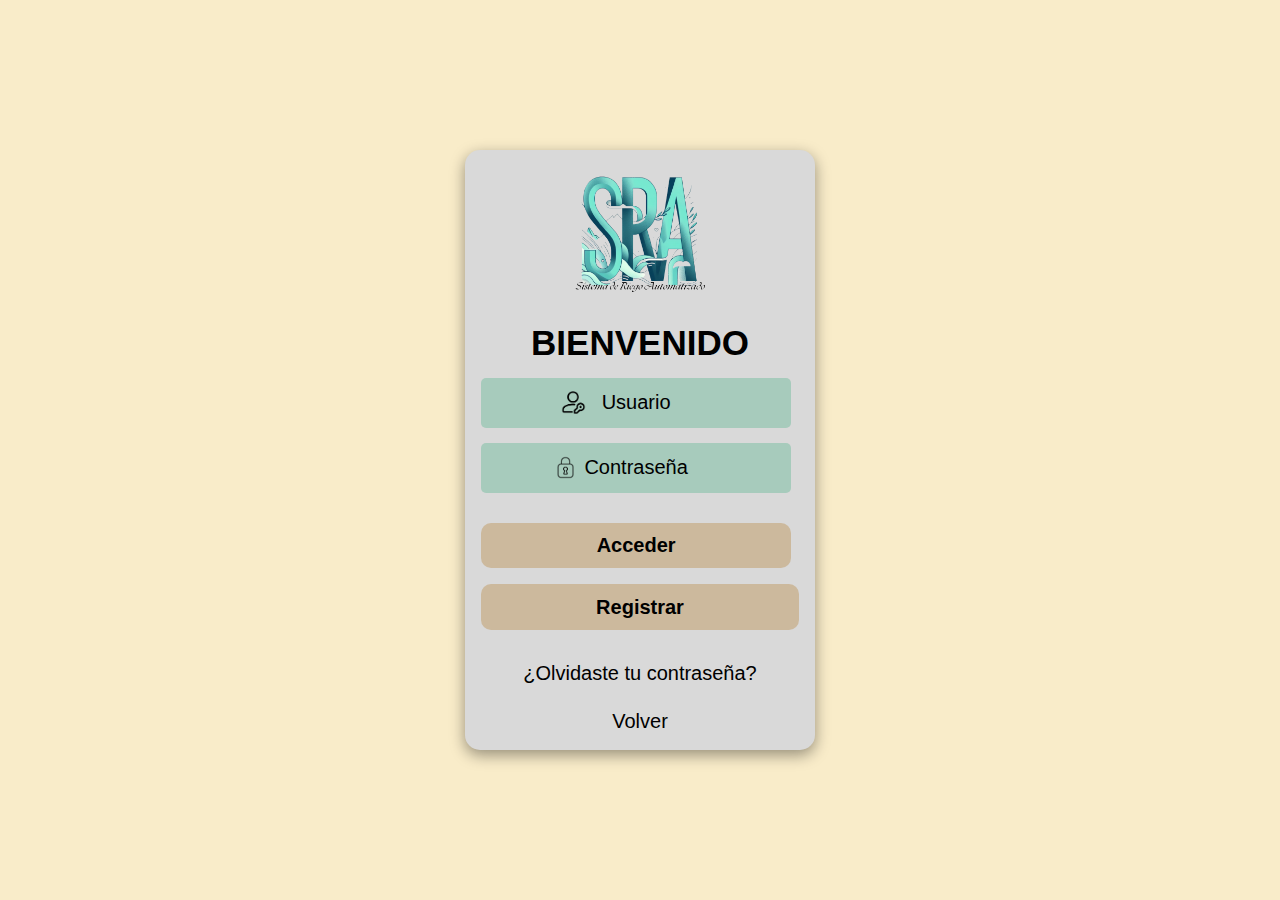
<file: src/main/resources/static/Login.html>
<!DOCTYPE html>
<html lang="en">

<head>
    <meta charset="UTF-8" />
    <meta http-equiv="X-UA-Compatible" content="IE=edge" />
    <meta name="viewport" content="width=device-width, initial-scale=1.0" />
    <link rel="stylesheet" href="src/assets/css/login.css" />
    <title>Sistema de Riego Automatizado</title>
</head>

<body>
<div class="containerlogin">

    <div class="contenedorlogin">
        <div class="imagen">
            <img src="src/assets/img/SRA-logo.png" alt="" />
        </div>
        <h2>Bienvenido</h2>

        <form class="user">
            <input
                    id="txtCedula"
                    class="usuario"
                    type="text"
                    placeholder="Usuario" />
            <br />
            <input
                    id="txtClave"
                    class="pass"
                    type="Password"
                    placeholder="Contraseña" />
            <br />
            <button onclick="iniciarSesion()"  class="acceder">Acceder</button>
            <br />
            <br />

            <a class="registrar" href="src/registros/Registro_usuario.html">Registrar</a>
        </form>
        <br />
        <a class="olvido" href="src/registros/Recuperar_Contraseña.html">¿Olvidaste tu contraseña?</a>

        <a class="olvido" href="Index.html">Volver</a>
    </div>
</div>
<script src="src/assets/Js/login.js"></script>
</body>


</html>
</file>
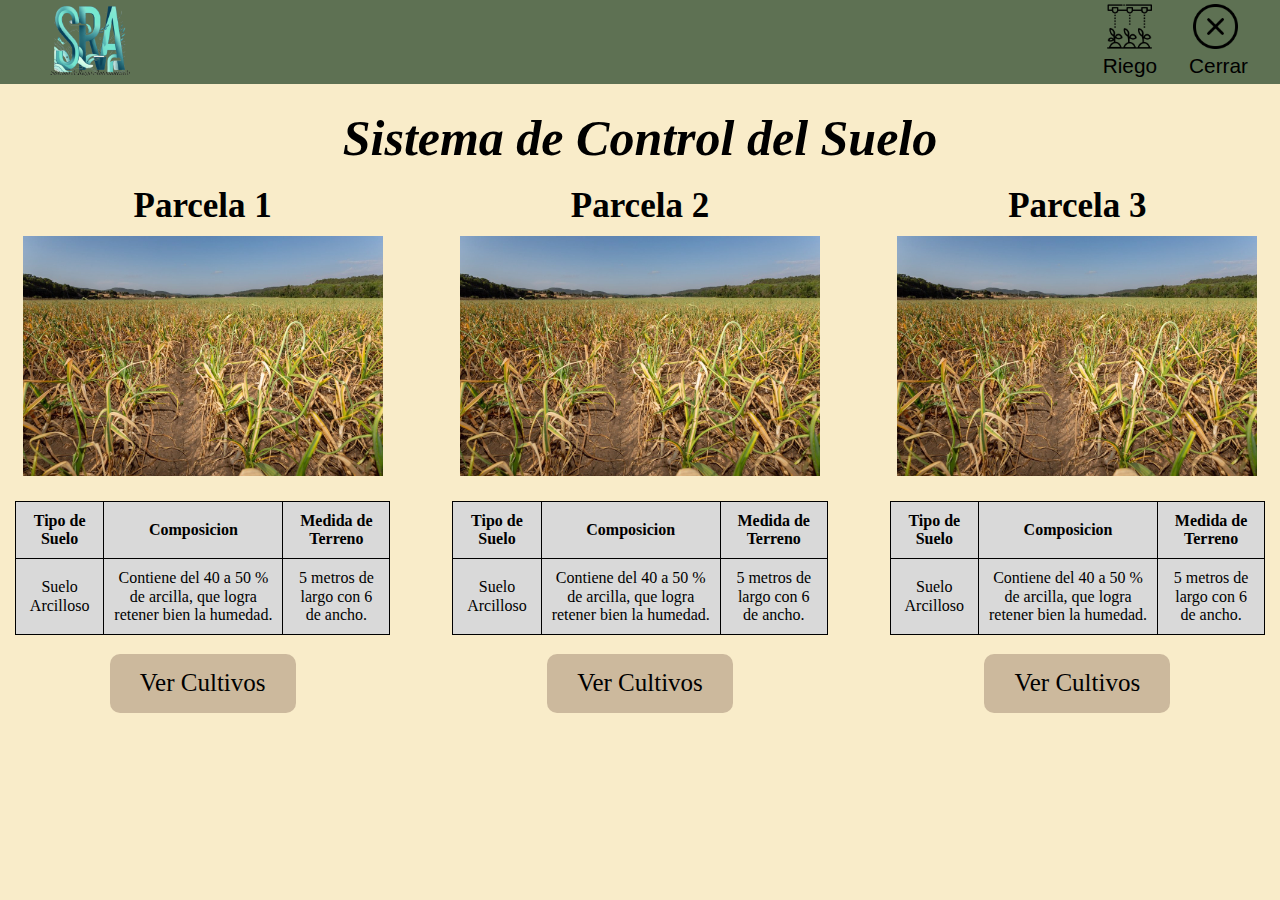
<file: src/main/resources/static/Menu_Principal_Suelo.html>
<!DOCTYPE html>
<html lang="en">
  <head>
    <meta charset="UTF-8" />
    <meta name="viewport" content="width=device-width, initial-scale=1.0" />
    <link rel="stylesheet" href="src/assets/css/style.css" />
    <title>Menu Suelos</title>
  </head>
  <body>
    <header class="headerinicio">
      <div>
        <img class="logo" src="src/assets/img/SRA-logo.png" alt="logo" />
        <nav>
          <ul>
            <li>
              <a href="Menu_Sistema_Riego.html"
                ><img class="riegologo" src="src/assets/img/logos/riego.png"
              /></a>
              <a href="Menu_Sistema_Riego.html">Riego</a>
            </li>
            <li>
              <a href="index.html"
                ><img class="cerrarlogo" src="src/assets/img/logos/cerrar.png"
              /></a>
              <a href="index.html">Cerrar</a>
            </li>
          </ul>
        </nav>
      </div>
    </header>

    <main>
      <h1>Sistema de Control del Suelo</h1>
      <br />
      <section class="section">
        <div class="contenedorprincipal">
          <div class="contcultivo1">
            <h2>Parcela 1</h2>
            <div>
              <img class="parcela" src="src/assets/img/cultivos/1parcela.jpg" />
            </div>

            <table>
              <tr>
                <th>Tipo de Suelo</th>
                <th>Composicion</th>
                <th>Medida de Terreno</th>
              </tr>
              <tr>
                <td>Suelo Arcilloso</td>
                <td>
                  Contiene del 40 a 50 % de arcilla, que logra retener bien la
                  humedad.
                </td>
                <td>5 metros de largo con 6 de ancho.</td>
              </tr>
            </table>
            <br />
            <a class="vercultivos" href="Menu_Sistema_Riego.html"
              >Ver Cultivos</a
            >
          </div>

          <div class="contcultivo2">
            <h2>Parcela 2</h2>
            <div>
              <img class="parcela" src="src/assets/img/cultivos/1parcela.jpg" />
            </div>
            <table>
              <tr>
                <th>Tipo de Suelo</th>
                <th>Composicion</th>
                <th>Medida de Terreno</th>
              </tr>
              <tr>
                <td>Suelo Arcilloso</td>
                <td>
                  Contiene del 40 a 50 % de arcilla, que logra retener bien la
                  humedad.
                </td>
                <td>5 metros de largo con 6 de ancho.</td>
              </tr>
            </table>
            <br />
            <a class="vercultivos" href="Menu_Sistema_Riego.html"
              >Ver Cultivos</a
            >
          </div>

          <div class="contcultivo3">
            <h2>Parcela 3</h2>
            <div>
              <img class="parcela" src="src/assets/img/cultivos/1parcela.jpg" />
            </div>
            <table>
              <tr>
                <th>Tipo de Suelo</th>
                <th>Composicion</th>
                <th>Medida de Terreno</th>
              </tr>
              <tr>
                <td>Suelo Arcilloso</td>
                <td>
                  Contiene del 40 a 50 % de arcilla, que logra retener bien la
                  humedad.
                </td>
                <td>5 metros de largo con 6 de ancho.</td>
              </tr>
            </table>
            <br />
            <a class="vercultivos" href="Menu_Sistema_Riego.html"
              >Ver Cultivos</a
            >
          </div>
        </div>
      </section>
    </main>
  </body>
</html>
</file>
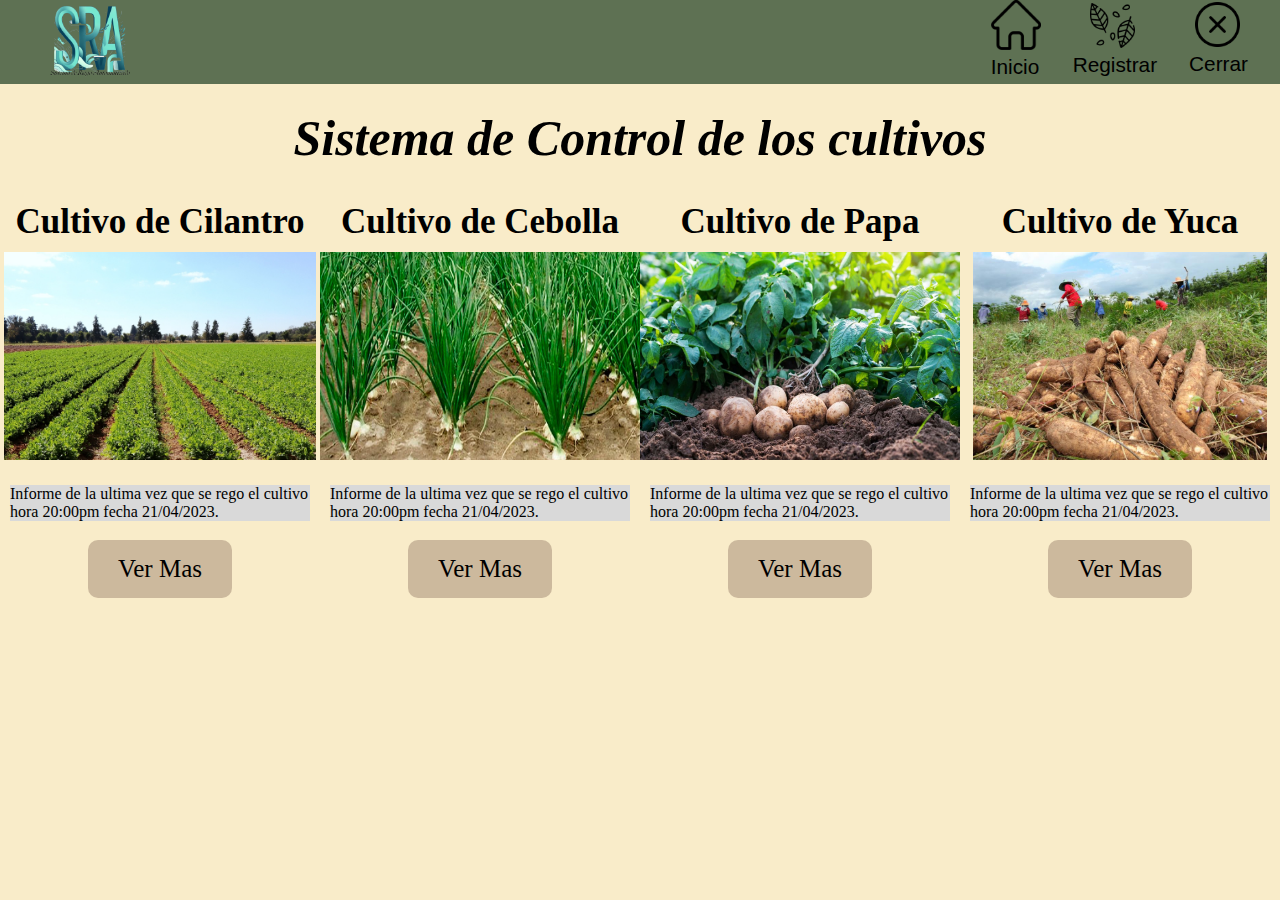
<file: src/main/resources/static/Menu_Sistema_Riego.html>
<!DOCTYPE html>
<html lang="en">
  <head>
    <meta charset="UTF-8" />
    <meta name="viewport" content="width=device-width, initial-scale=1.0" />
    <link rel="stylesheet" href="src/assets/css/style.css" />
    <title>Menu Cultivos</title>
  </head>
  <body>
    <header class="headerinicio">
      <div>
        <img class="logo" src="src/assets/img/SRA-logo.png" alt="logo" />
        <nav>
          <ul>
            <li>
              <a href="Menu_Principal_Suelo.html"
                ><img class="inicio" src="src/assets/img/logos/home.png"
              /></a>
              <a href="Menu_Principal_Suelo.html">Inicio</a>
            </li>
           
            <li>
              <a href="src/registros/Registro_Cultivo.html"
                ><img class="riegohoja" src="src/assets/img/logos/hojas.png"
              /></a>
              <a href="src/registros/Registro_Cultivo.html">Registrar</a>
            </li>
            
            <li>
              <a href="Index.html"
                ><img class="logocerrar" src="src/assets/img/logos/cerrar.png"
              /></a>
              <a href="Index.html">Cerrar</a>
            </li>
          </ul>
        </nav>
      </div>
    </header>

    <main>
      <h1>Sistema de Control de los cultivos</h1>
      <br>
      <section>
        <div class="contenedor">
          <div class="contcultivos">
            <h2>Cultivo de Cilantro</h2>
            <div>
              <img class="cilantro" src="src/assets/img/cultivos/cilantro.jpg">
            </div>
            <div class="parrafo">
              <p>
                Informe de la ultima vez que se rego el cultivo hora 20:00pm
                fecha 21/04/2023.
              </p>
            </div>
           
          <br>
              <a class="vermas" href="src/cultivos/Cultivo_Cilantro.html">Ver Mas</a>
          </div>

          <div class="contcultivos">
            <h2>Cultivo de Cebolla</h2>
            <div>
              <img class="cebolla" src="src/assets/img/cultivos/cebolla.jpg">
            </div>
            <div class="parrafo">
              <p>
                Informe de la ultima vez que se rego el cultivo hora 20:00pm
                fecha 21/04/2023.
              </p>
            </div>
          <br>
              <a class="vermas" href="src/cultivos/Cultivo_Cebolla.html">Ver Mas</a>
          </div>

          <div class="contcultivos">
            <h2>Cultivo de Papa</h2>
            <div>
              <img class="papa" src="src/assets/img/cultivos/papa.png">
            </div>
            <div class="parrafo">
              <p>
                Informe de la ultima vez que se rego el cultivo hora 20:00pm
                fecha 21/04/2023.
              </p>
            </div>
          <br>
              <a class="vermas" href="src/cultivos/Cultivo_Papa.html">Ver Mas</a>
          </div>

          <div class="contcultivos">
            <h2>Cultivo de Yuca</h2>
            <div>
              <img class="yuca" src="src/assets/img/cultivos/yuca.jpg">
            </div>
            <div class="parrafo">
              <p>
                Informe de la ultima vez que se rego el cultivo hora 20:00pm
                fecha 21/04/2023.
              </p>
            </div>
          <br>
              <a class="vermas" href="src/cultivos/Cultivo_Yuca.html">Ver Mas</a>
          </div>
        </div>
      </section>
      
    </main>
  </body>
</html>
</file>
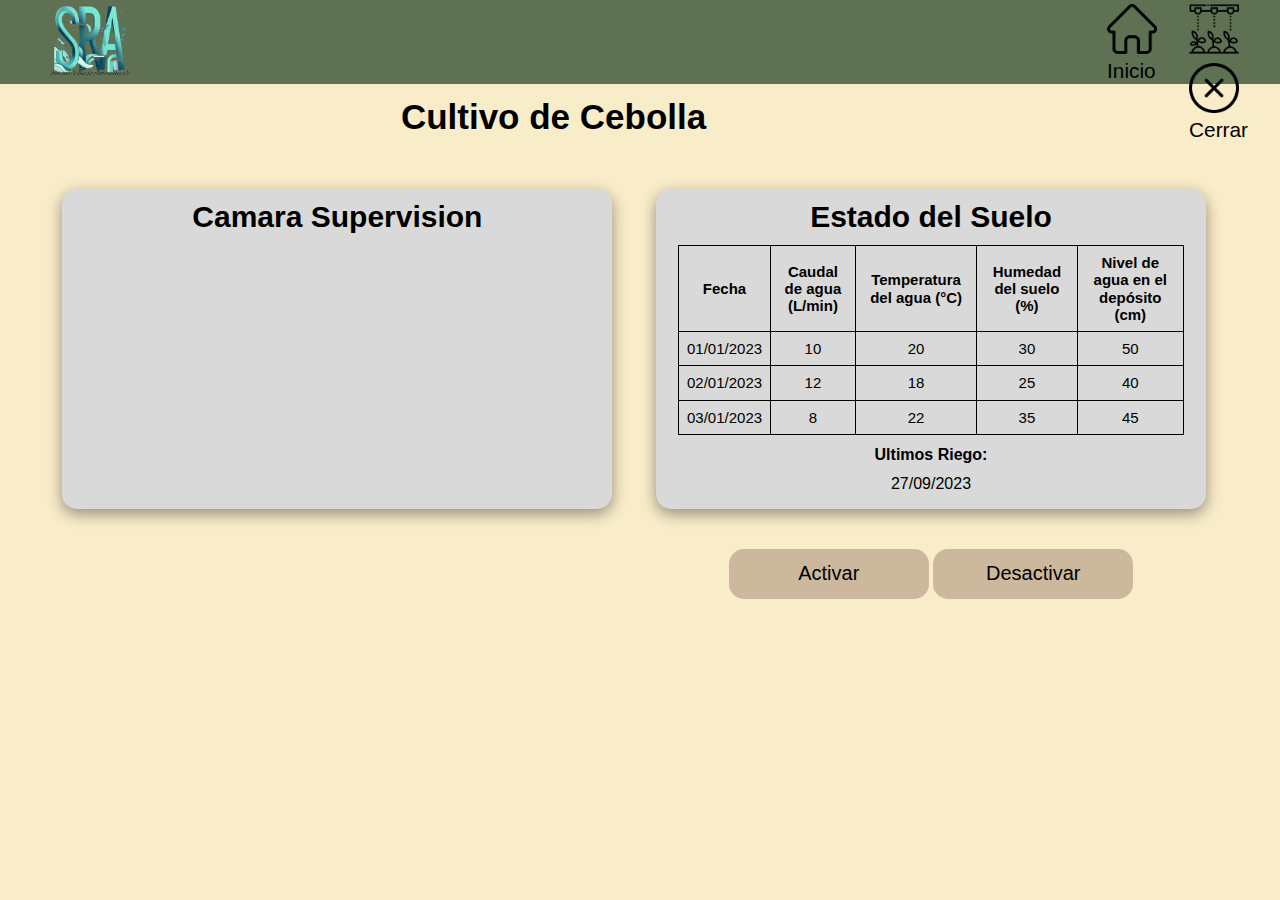
<file: src/main/resources/static/src/cultivos/Cultivo_Cebolla.html>
<!DOCTYPE html>
<html lang="en">

<head>
  <meta charset="UTF-8" />
  <meta name="viewport" content="width=device-width, initial-scale=1.0" />
  <link rel="stylesheet" href="../assets/css/modulos.css" />
  <title>Cultivo de Cebolla</title>
</head>

<body>
  <header class="headerinicio">
    <div>
      <img class="logo" src="../assets/img/SRA-logo.png" alt="logo" />
      <nav>
        <ul>
          <li>
            <a href="../../Menu_Principal_Suelo.html"><img class="iniciologo" src="../assets/img/logos/home.png" /></a>
            <a href="../../Menu_Principal_Suelo.html">Inicio</a>
          </li>
          <li>
            <a href="../../Menu_Sistema_Riego.html"><img class="riego" src="../assets/img/logos/riego.png" /></a>
            <a href="../../Menu_Sistema_Riego.html>Riego</a>
          </li>
          <li>
            <a href=" ../../Menu_Sistema_Riego.html"><img class="cerrarlogo" src="../assets/img/logos/cerrar.png" /></a>
            <a href="../../Menu_Sistema_Riego.html">Cerrar</a>
          </li>
        </ul>
      </nav>
    </div>
  </header>

  <div>
    <h1>Cultivo de Cebolla</h1>
    <div class="container1">
      <div class="camara" >
      <h2>Camara Supervision</h2>
      </div>

      <div class="tablascultivos" >
      <h3>Estado del Suelo</h3>
        <table>
          <tr>
            <th>Fecha</th>
            <th>Caudal de agua (L/min)</th>
            <th>Temperatura del agua (°C)</th>
            <th>Humedad del suelo (%)</th>
            <th>Nivel de agua en el depósito (cm)</th>
          </tr>
          <tr>
            <td>01/01/2023</td>
            <td>10</td>
            <td>20</td>
            <td>30</td>
            <td>50</td>
          </tr>
          <tr>
            <td>02/01/2023</td>
            <td>12</td>
            <td>18</td>
            <td>25</td>
            <td>40</td>
          </tr>
          <tr>
            <td>03/01/2023</td>
            <td>8</td>
            <td>22</td>
            <td>35</td>
            <td>45</td>
          </tr>
          
        </table>
        <div>
          <h4>Ultimos Riego:</h4>
          <p>27/09/2023</p>
        </div>
        <input class="riegoactivar" type="button" name="Activar" value="Activar">
        <input class="riegodesactivar" type="button" name="Desactivar" value="Desactivar">
      </div>
      
    </div>
  </div>
</body>

</html>
</file>
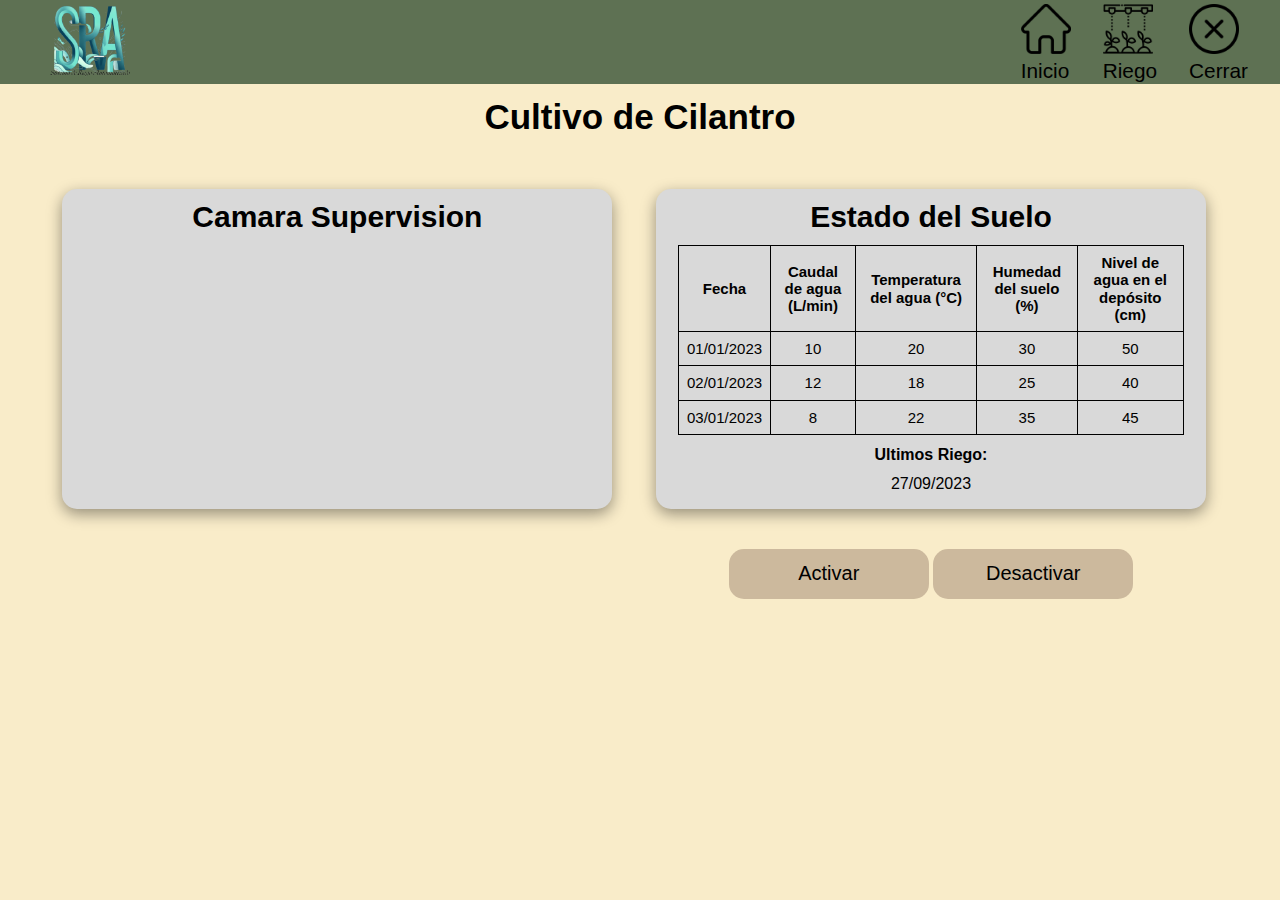
<file: src/main/resources/static/src/cultivos/Cultivo_Cilantro.html>
<!DOCTYPE html>
<html lang="en">
  <head>
    <meta charset="UTF-8" />
    <meta name="viewport" content="width=device-width, initial-scale=1.0" />
    <link rel="stylesheet" href="../assets/css/modulos.css" />
    <title>Cultivo de Cilantro</title>
  </head>
  <body>
    <header class="headerinicio">
      <div>
        <img class="logo" src="../assets/img/SRA-logo.png" alt="logo" />
        <nav>
          <ul>
            <li>
              <a href="../../Menu_Principal_Suelo.html"
                ><img class="iniciologo" src="../assets/img/logos/home.png"
              /></a>
              <a href="../../Menu_Principal_Suelo.html">Inicio</a>
            </li>
            <li>
              <a href="../../Menu_Sistema_Riego.html"
                ><img class="riego" src="../assets/img/logos/riego.png"
              /></a>
              <a href="../../Menu_Sistema_Riego.html">Riego</a>
            </li>
            <li>
              <a href="../../Menu_Sistema_Riego.html"
                ><img class="cerrarlogo" src="../assets/img/logos/cerrar.png"
              /></a>
              <a href="../../Menu_Sistema_Riego.html">Cerrar</a>
            </li>
          </ul>
        </nav>
      </div>
    </header>
    <div>
    <h1>Cultivo de Cilantro</h1>
    <div class="container1">
      <div class="camara" >
      <h2>Camara Supervision</h2>
      </div>

      <div class="tablascultivos" >
      <h3>Estado del Suelo</h3>
        <table>
          <tr>
            <th>Fecha</th>
            <th>Caudal de agua (L/min)</th>
            <th>Temperatura del agua (°C)</th>
            <th>Humedad del suelo (%)</th>
            <th>Nivel de agua en el depósito (cm)</th>
          </tr>
          <tr>
            <td>01/01/2023</td>
            <td>10</td>
            <td>20</td>
            <td>30</td>
            <td>50</td>
          </tr>
          <tr>
            <td>02/01/2023</td>
            <td>12</td>
            <td>18</td>
            <td>25</td>
            <td>40</td>
          </tr>
          <tr>
            <td>03/01/2023</td>
            <td>8</td>
            <td>22</td>
            <td>35</td>
            <td>45</td>
          </tr>
          
        </table>
        <div>
          <h4>Ultimos Riego:</h4>
          <p>27/09/2023</p>
        </div>
        <input class="riegoactivar" type="button" name="Activar" value="Activar">
        <input class="riegodesactivar" type="button" name="Desactivar" value="Desactivar">
      </div>
      
    </div>
  </div>
  </body>
</html>
</file>
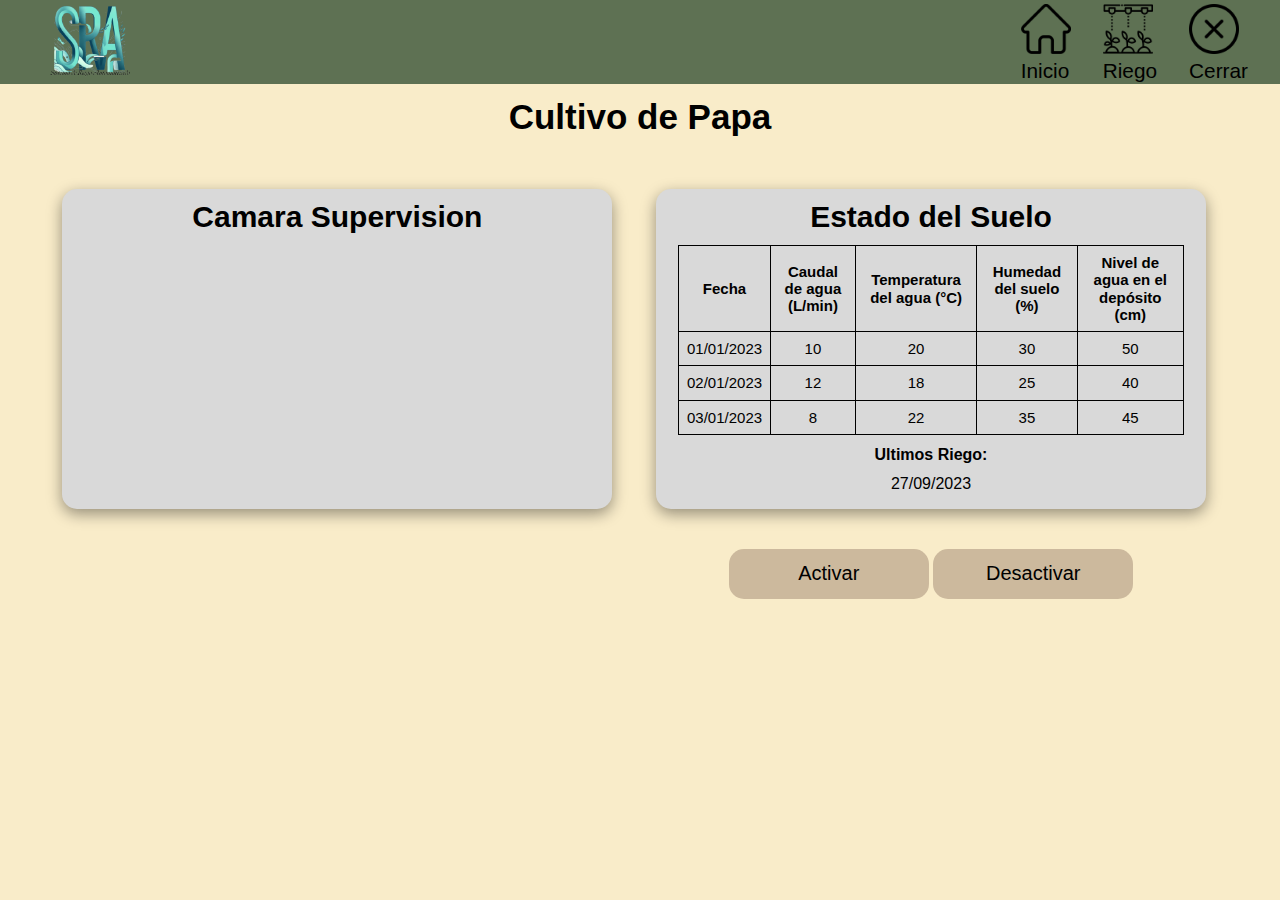
<file: src/main/resources/static/src/cultivos/Cultivo_Papa.html>
<!DOCTYPE html>
<html lang="en">
  <head>
    <meta charset="UTF-8" />
    <meta name="viewport" content="width=device-width, initial-scale=1.0" />
    <link rel="stylesheet" href="../assets/css/modulos.css" />
    <title>Cultivo de Papa</title>
  </head>
  <body>
    <header class="headerinicio">
      <div>
        <img class="logo" src="../assets/img/SRA-logo.png" alt="logo" />
        <nav>
          <ul>
            <li>
              <a href="../../Menu_Principal_Suelo.html"
                ><img class="iniciologo" src="../assets/img/logos/home.png"
              /></a>
              <a href="../../Menu_Principal_Suelo.html">Inicio</a>
            </li>
            <li>
              <a href="../../Menu_Sistema_Riego.html"
                ><img class="riego" src="../assets/img/logos/riego.png"
              /></a>
              <a href="../../Menu_Sistema_Riego.html">Riego</a>
            </li>
            <li>
              <a href="../../Menu_Sistema_Riego.html"
                ><img class="cerrarlogo" src="../assets/img/logos/cerrar.png"
              /></a>
              <a href="../../Menu_Sistema_Riego.html">Cerrar</a>
            </li>
          </ul>
        </nav>
      </div>
    </header>
    <div>
    <h1>Cultivo de Papa</h1>
    <div class="container1">
      <div class="camara" >
      <h2>Camara Supervision</h2>
      </div>

      <div class="tablascultivos" >
      <h3>Estado del Suelo</h3>
        <table>
          <tr>
            <th>Fecha</th>
            <th>Caudal de agua (L/min)</th>
            <th>Temperatura del agua (°C)</th>
            <th>Humedad del suelo (%)</th>
            <th>Nivel de agua en el depósito (cm)</th>
          </tr>
          <tr>
            <td>01/01/2023</td>
            <td>10</td>
            <td>20</td>
            <td>30</td>
            <td>50</td>
          </tr>
          <tr>
            <td>02/01/2023</td>
            <td>12</td>
            <td>18</td>
            <td>25</td>
            <td>40</td>
          </tr>
          <tr>
            <td>03/01/2023</td>
            <td>8</td>
            <td>22</td>
            <td>35</td>
            <td>45</td>
          </tr>
          
        </table>
        <div>
          <h4>Ultimos Riego:</h4>
          <p>27/09/2023</p>
        </div>
        <input class="riegoactivar" type="button" name="Activar" value="Activar">
        <input class="riegodesactivar" type="button" name="Desactivar" value="Desactivar">
      </div>
    
    </div>
  </div>
  </body>
</html>
</file>
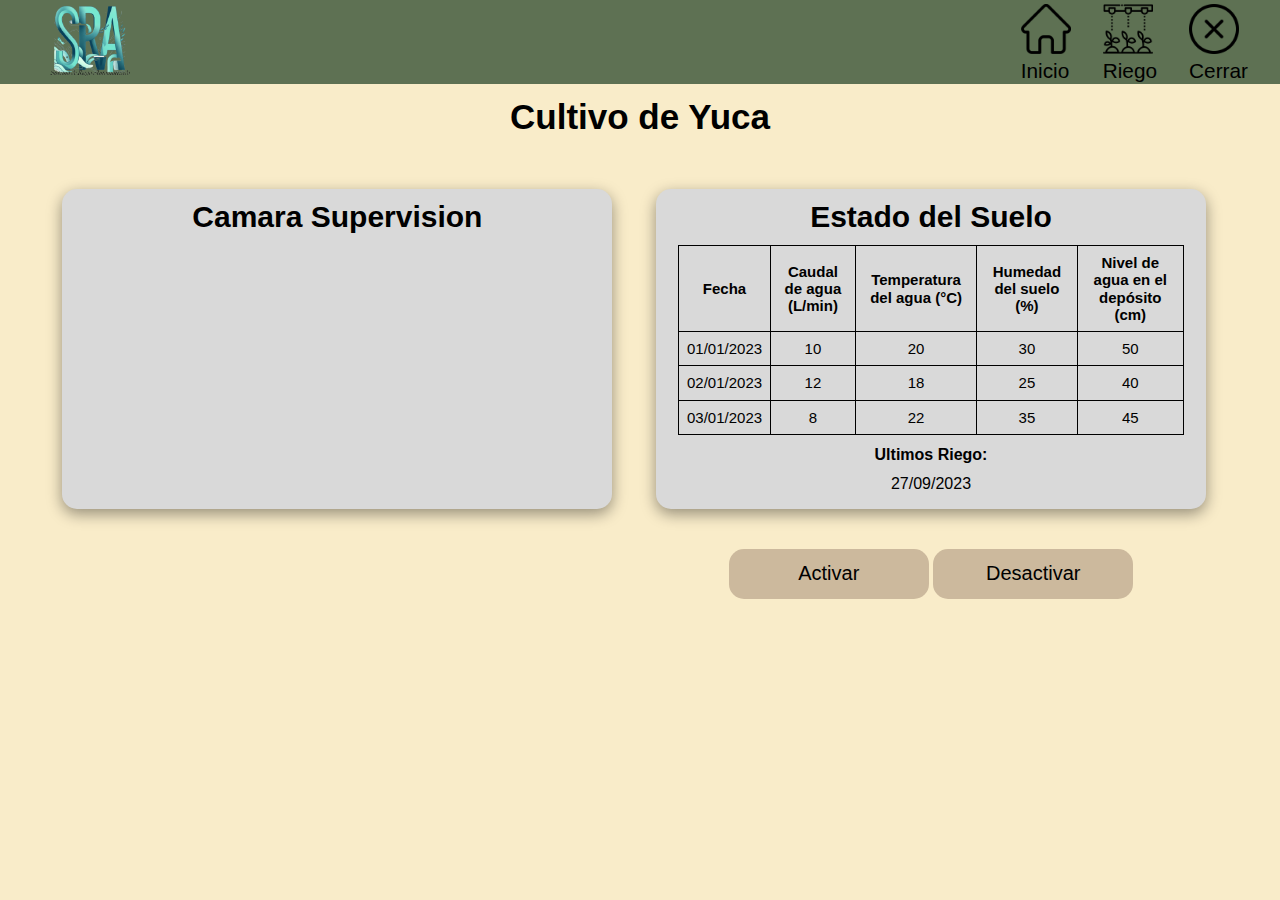
<file: src/main/resources/static/src/cultivos/Cultivo_Yuca.html>
<!DOCTYPE html>
<html lang="en">
  <head>
    <meta charset="UTF-8" />
    <meta name="viewport" content="width=device-width, initial-scale=1.0" />
    <link rel="stylesheet" href="../assets/css/modulos.css" />
    <title>Cultivo de Yuca</title>
  </head>
  <body>
    <header class="headerinicio">
      <div>
        <img class="logo" src="../assets/img/SRA-logo.png" alt="logo" />
        <nav>
          <ul>
            <li>
              <a href="../../Menu_Principal_Suelo.html"
                ><img class="iniciologo" src="../assets/img/logos/home.png"
              /></a>
              <a href="../../Menu_Principal_Suelo.html">Inicio</a>
            </li>
            <li>
              <a href="../../Menu_Sistema_Riego.html"
                ><img class="riego" src="../assets/img/logos/riego.png"
              /></a>
              <a href="../../Menu_Sistema_Riego.html">Riego</a>
            </li>
            <li>
              <a href="../../Menu_Sistema_Riego.html"
                ><img class="cerrarlogo" src="../assets/img/logos/cerrar.png"
              /></a>
              <a href="../../Menu_Sistema_Riego.html">Cerrar</a>
            </li>
          </ul>
        </nav>
      </div>
    </header>
    <div>
    <h1>Cultivo de Yuca</h1>
    <div class="container1">
      <div class="camara" >
      <h2>Camara Supervision</h2>
      </div>

      <div class="tablascultivos" >
      <h3>Estado del Suelo</h3>
        <table>
          <tr>
            <th>Fecha</th>
            <th>Caudal de agua (L/min)</th>
            <th>Temperatura del agua (°C)</th>
            <th>Humedad del suelo (%)</th>
            <th>Nivel de agua en el depósito (cm)</th>
          </tr>
          <tr>
            <td>01/01/2023</td>
            <td>10</td>
            <td>20</td>
            <td>30</td>
            <td>50</td>
          </tr>
          <tr>
            <td>02/01/2023</td>
            <td>12</td>
            <td>18</td>
            <td>25</td>
            <td>40</td>
          </tr>
          <tr>
            <td>03/01/2023</td>
            <td>8</td>
            <td>22</td>
            <td>35</td>
            <td>45</td>
          </tr>
          
        </table>
        <div>
          <h4>Ultimos Riego:</h4>
          <p>27/09/2023</p>
        </div>
        <input class="riegoactivar" type="button" name="Activar" value="Activar">
        <input class="riegodesactivar" type="button" name="Desactivar" value="Desactivar">
      </div>
      
    </div>
  </div>
  </body>
</html>
</file>
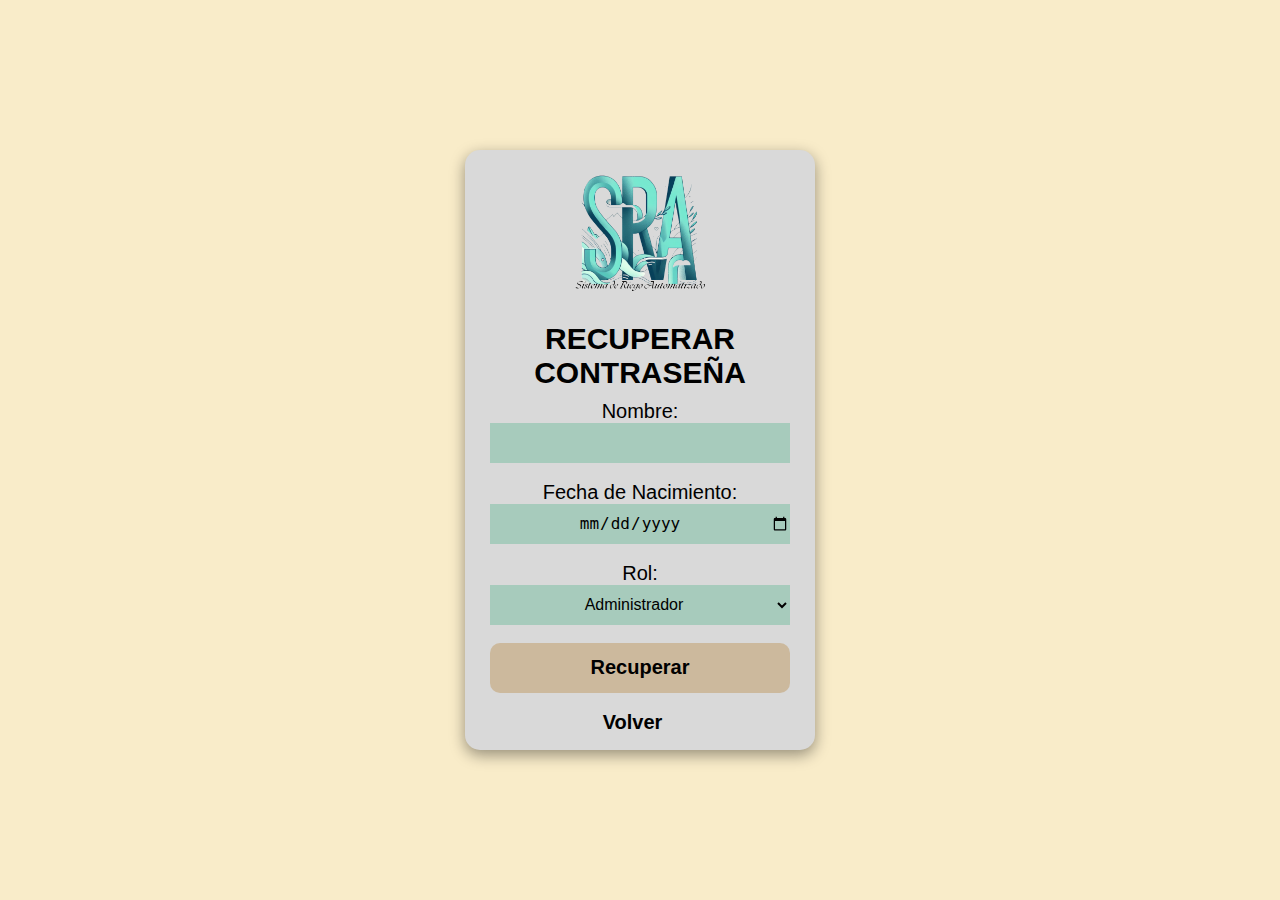
<file: src/main/resources/static/src/registros/Recuperar_Contraseña.html>
<!DOCTYPE html>
<html lang="es">
    <head>
     <meta charset="UTF-8" />
      <meta name="viewport" content="width=device-width, initial-scale=1.0" />
      <link rel="stylesheet" href="../assets/css/login.css" />
      <title>Recuperar Contraseña</title>
    </head>
    <body>
      <div class="containerecuperar">
        <div class="container">
          <div class="imagen">
            <img src="../assets/img/SRA-logo.png" alt="" />
          </div>
          <h4>Recuperar Contraseña</h4>
          <form>
            <label for="username">Nombre:</label>
            <input
              class="name"
              type="text"
              id="username"
              name="username"
              required
            />
            <br>
            <br>
            <label for="birthdate" >Fecha de Nacimiento:</label>
            <input
              class="date"
              type="date"
              id="birthdate"
              name="birthdate"
              required
            />
            <br>
            <br>
            <label for="role">Rol:</label>
            <select class="rol" id="role" name="role" required>
              <option value="1">Administrador</option>
              <option value="2">Usuario</option></select
            ><br />
            <br />

            <button class="btn" type="submit">Recuperar</button>
          </form>
          <br />
          <a class="volver" href="../../login.html">Volver</a>
        </div>
      </div>
    </body>
</html>
</file>
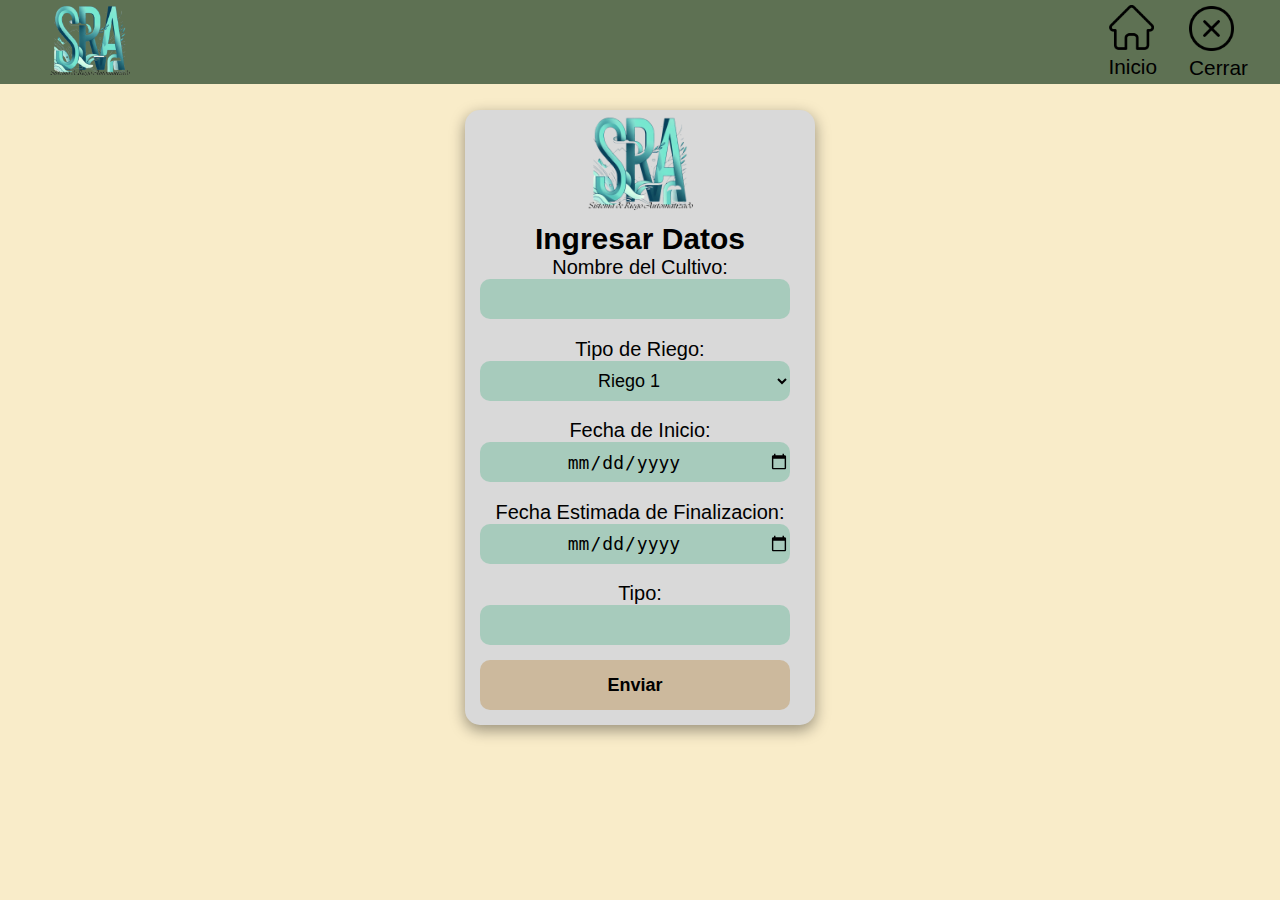
<file: src/main/resources/static/src/registros/Registro_Cultivo.html>
<!DOCTYPE html>
<html lang="en">
  <head>
    <meta charset="UTF-8" />
    <meta name="viewport" content="width=device-width, initial-scale=1.0" />
    <title>Registro Nuevo Cultivo</title>
    <link rel="stylesheet" href="../assets/css/modulos.css" type="text/css" />
  </head>

  <body>
    <header class="headerinicio">
      <div>
        <img class="logo" src="../assets/img/SRA-logo.png" />
        <nav>
          <ul>
            <li>
              <a href="../../Menu_Sistema_Riego.html">
                <img class="logoinicio" src="../assets/img/logos/home.png"/>
              </a>
              <a href="../../Menu_Sistema_Riego.html">Inicio</a>
            </li>

            <li>
              <a href="../../Menu_Sistema_Riego.html">
                <img class="logocerrar" src="../assets/img/logos/cerrar.png" />
              </a>
              <a href="../../Menu_Sistema_Riego.html">Cerrar</a>
            </li>
          </ul>
        </nav>
      </div>
    </header>

    <div class="contregicultivo">
      <div class="regiscultivo">
        <div class="imagen">
          <img src="../assets/img/SRA-logo.png" alt="" />
        </div>
        <h3>Ingresar Datos</h3>
        <form action="#" method="post">
          <label for="nombre">Nombre del Cultivo:</label>
          <input
            class="nombrec"
            type="text"
            id="nombre"
            name="nombre"
            required
          />
<br>
<br>
          <label for="tipoRiego">Tipo de Riego:</label>
          <select class="selectc" id="tipoRiego" name="tipoRiego">
            <option value="riego1">Riego 1</option>
            <option value="riego2">Riego 2</option>
            <option value="riego3">Riego 3</option>
          </select>
          <br>
          <br>
          <label for="fechaInicio">Fecha de Inicio:</label>
          <input
            class="fechac"
            type="date"
            id="fechaInicio"
            name="fechaInicio"
            required
          />
          <br>
          <br>
          <label for="fechaFin">Fecha Estimada de Finalizacion:</label>
          <input
            class="fechac"
            type="date"
            id="fechaFin"
            name="fechaFin"
            required
          />
          <br>
          <br>
          <label for="tipo">Tipo:</label>
          <input class="tipoc" type="text" id="tipo" name="tipo" required />

          <input class="enviar" type="submit" value="Enviar" />
        </form>
      </div>
    </div>
  </body>
</html>
</file>
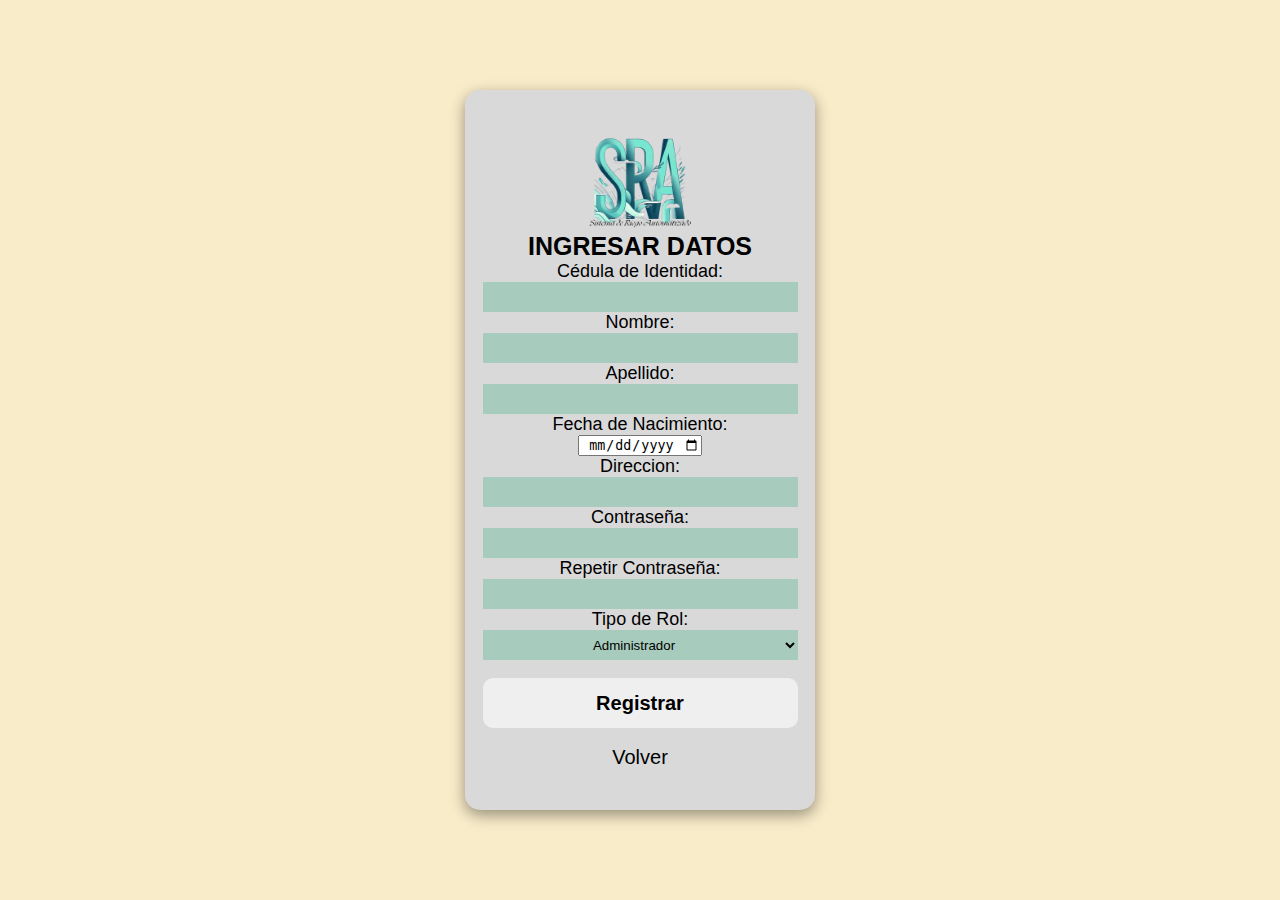
<file: src/main/resources/static/src/registros/Registro_usuario.html>
<!DOCTYPE html>
<html lang="en">
  <head>
    <meta charset="UTF-8" />
    <meta http-equiv="X-UA-Compatible" content="IE=edge" />
    <meta name="viewport" content="width=device-width, initial-scale=1.0" />
    <title>Registro Usuario Nuevo</title>
    <link
      rel="stylesheet"
      href="../assets/css/formularios.css"
      type="text/css"
    />
  </head>

  <body>
    <div class="containeregistro">
      <div class="container">
        <div class="imagen">
          <img src="../assets/img/SRA-logo.png" alt="" />
        </div>
        <h3>Ingresar Datos</h3>
     
        <form id="miFormulario" action="/src/registros/Registro_usuario.html" method="post">
          <label for="cedula">Cédula de Identidad:</label>
          <input
            class="cedula"
            type="text"
            id="txtCedula"
            name="cedula"
            required
          />
          <br>

          <label for="nombres">Nombre:</label>
          <input
            class="nombre"
            type="text"
            id="txtNombre"
            name="nombres"
            required
          />
          <br>

          <label for="apellidos">Apellido:</label>
          <input
            class="apellido"
            type="text"
            id="txtApellido"
            name="apellidos"
            required
          />
          <br>

          <label for="fecha_nacimiento">Fecha de Nacimiento:</label>
          <input
            class="fecha"
            type="date"
            id="fecha_nacimiento"
            name="fecha_nacimiento"
            required
          />
          <br>

          <label for="direccion">Direccion:</label>
          <input
            class="direccion"
            type="text"
            id="txtDireccion"
            name="direccion"
            required
          />
          <br>

          <label for="contrasena">Contraseña:</label>
          <input
            class="clave"
            type="password"
            id="txtClave"
            name="clave"
            required
          />
          <br>

          <label for="contrasena">Repetir Contraseña:</label>
          <input
                  class="clave"
                  type="password"
                  id="txtRepetirClave"
                  name="clave"
                  required
          />
          <br>

          <label for="roldusuario">Tipo de Rol:</label>
          <select class="tiporol" id="txttiporol" name="tiporol">
            <option value="1">Administrador</option>
            <option value="2">Usuario</option>
          </select>

          <br>
          <br>
          <button  onclick="registrarUsuario()" href="#" class="boton" type="submit">Registrar</button>
          <br />
          <br />
          <a class="inicio" href="../../login.html">Volver</a>
        </form>
      
      </div>
    </div>

  <script src ="../../src/assets/Js/registrar.js" > </script>
  </body>
</html>
</file>
<file: src/main/resources/static/src/assets/css/login.css>
* {
  margin: 0;
  padding: 0;
}

body, html {
  font-family:Gotham, "Helvetica Neue", Helvetica, Arial, sans-serif;
  width: 100vw;
  height: 100vh;
}
/*Contenedor principal - estructura del login*/
body {
  background-color: #f9ecc9;
  display: flex;
  align-items: center;
  justify-content: center;
}
.imagen {
  display: flex;
  align-items: center;
  justify-content: center;
}
img {
  width: 45%;
  padding-bottom: 25px;
}
/*Contenedor que muestra y centra la infromacion del login*/
.containerlogin {
  display: flex;
  align-items: center;
  justify-content: center;
}
/*Contenedor que centra y da los border al cuadro del login*/
.contenedorlogin {
  width: 350px;
  height: 600px;
  text-transform: uppercase;
  display: flex;
  align-items: center;
  justify-content: center;
  flex-direction: column;
  background-color: #d9d9d9;
  border-radius: 15px;
  box-shadow: rgba(0, 0, 0, 0.40) 0px 5px 15px;
  box-sizing: border-box;
  padding: 20px 30px;
}
/*Titulo de Bienvenido Ingresar*/
h2 {
  color: black;
  text-align: center;
  font-size: 35px;
}
/*Contenedor de infromacion de Usuario y Contraseña*/
.usuario, .pass {
  width: 310px;
  height: 50px;
  background-color: #a7cbbc;
  text-align: center;
  font-size: 20px;
  border: none;
  margin-top: 15px;
  cursor: pointer;
  border-radius: 5px;
  outline: none;
}
input::placeholder{
  color:black; 
}
.usuario::placeholder{
  background-image: url(../img/logos/inicio.png);
  background-size: 25px;
  background-repeat: no-repeat;
  background-position: 5rem center;
}
.pass::placeholder{
  background-image: url(../img/logos/contrasena.png);
  background-size: 25px;
  background-repeat: no-repeat;
  background-position: 4.5rem center;
}
/*Botones de Acceder - Registrar y olvido Contraseña del login*/
.acceder {
  background-color: #ccb99d;
  width: 310px;
  height: 45px;
  font-size: 20px;
  font-weight: bolder;
  text-align: center;
  border-radius: 10px;
  margin-top: 30px;
  margin-bottom: 10px;
  border: none;
  cursor: pointer;
  transition: 0.5s;
}
.acceder:hover {
  box-shadow: 3px 3px 22px #ccb99d;
}
.registrar {
  background-color: #ccb99d;
  color: black;
  font-size: 20px;
  font-weight: bolder;
  text-decoration: none;
  text-transform:none;
  border-radius: 10px;
  padding: 12px 115px;
  border: none;
  cursor: pointer;
  transition: 0.5s;
}
.registrar:hover {
  box-shadow: 3px 3px 22px #ccb99d;
}
.olvido {
  margin-top: 25px;
  color: black;
  text-transform: none;
  text-decoration: none;
  font-size: 20px;
}
.olvido:hover {
  box-shadow: 3px 3px 22px #ccb99d;
}

/****************************************************************************************/
/*Contenedor de Recuperr contraseña*/
/*Contenedor Principal*/
.containerecuperar {
  display: flex;
  align-items: center;
  justify-content: center;
}
/*Contenedor central que muesta los border de toda la informacion*/
.container {
  width: 350px;
  height: 600px;
  text-transform: uppercase;
  display: flex;
  align-items: center;
  justify-content: center;
  flex-direction: column;
  background-color: #d9d9d9;
  border-radius: 15px;
  box-shadow: rgba(0, 0, 0, 0.40) 0px 5px 15px;
  box-sizing: border-box;
  padding: 20px 30px;
}
/*Titulo de los contenedores de recuperar contraseña*/
h4 {
  color:black;
  text-align: center;
  font-size: 30px;
  margin-bottom: 10px;
  text-transform: uppercase;
}

/*Contenedor de la infromacion de recuperar contraseña*/
label {
  color: black;
  display: block;
  text-align: center;
  text-transform: none;
  font-size: 20px;
}
/*Clases del nombre y fehca del recuperar contraseña*/
.name,.date {
  width: 300px;
  height: 40px;
  font-size: 16px;
  background-color: #a7cbbc;
  text-align: center;
  border: none;
  outline: none;
  cursor: pointer;
}
/*Clases de roles del login*/
.rol {
  width: 300px;
  height: 40px;
  font-size: 16px;
  border: none;
  background-color: #a7cbbc;
  text-align: center;
  outline: none;
  cursor: pointer;
}
/*Boton del Registrar y volver del login de Recuperar Contraseña*/
.btn {
  width: 300px;
  height: 50px;
  font-size: 20px;
  background-color: #ccb99d;
  font-weight: bolder;
  border-radius: 10px;
  border: none;
  cursor: pointer;
}
.btn:hover {
    box-shadow: 3px 3px 22px #ccb99d;
}
.volver {
  color: black;
  font-size: 20px;
  margin-right: 15px;
  text-transform: none;
  font-weight: bolder;
  text-decoration: none;
  cursor: pointer;
}
.volver:hover {
    box-shadow: 3px 3px 22px #ccb99d;
}
</file>
<file: src/main/resources/static/src/assets/css/style.css>
*{
    margin: 0;
    padding: 0;
}
body, html {
    font-family:Gotham, "Helvetica Neue", Helvetica, Arial, sans-serif;
    width: 100vw;
    height: 100vh;
}
html {
    line-height: 1.15;
    -webkit-text-size-adjust: 100%
}
body {
    background-color:#f9ecc9;
}
/*Barra de Menu*/
.headerinicio {
    background-color:#5e7153;
    width: 100vw;
}
/*Imagen del SRA de la barra de menu*/
.logo {
    width: 5rem;
    margin-left: 50px;
}
nav{
    float: right;
    visibility: visible;
}
nav ul li {
    float: left;
    display: block;
}
nav ul li a {
    margin-right: 2rem;
    font-size: 1.3rem;
    display: block;
    color:black;
    text-decoration: none;
}
/*Estilo de las clases de los iconos de cada uno de subtitulos de la barra de menu*/

/*Iconos de la Barra de menu del Sistema de Control del Suelo.*/
.riegologo, .cerrarlogo{
    width: 45px;
    margin-top: 7%;
    margin-left: 7%;
}
/*Iconos de la Barra de menu del Sistema de Control de cultivo.*/
.inicio {
    width: 50px;
}
.riegohoja {
    width: 45px;
    margin-left: 20%;
    margin-top: 4%;
}
.logocerrar{
    width: 45px;
    margin-left: 10%;
    margin-top: 4%;
}

/*Iconos de Barra de Menu del Index principal*/
.userlogo {
    width: 35px;
    margin-left: 40px;
    margin-top: 4%;
}
.registrarlogo {
   width: 35px;
   margin-left: 20px;
   margin-top: 4%;
}
/***MODULO PRINCIPAL DEL INDEX DONDE ESTA LA INFOAMCION DE BIENVENIDA***/

/*Contenido principal del modulo de bienvenida*/
h1 {
    color:black;
    font-size: 50px;
    margin-top: 2%;
    text-align: center;
    font-style: italic;
    cursor: pointer;
}
.contenido {
    display: grid;
    gap: 2rem;
    grid-template-columns: repeat(2,1fr);
    margin-top: 3%;
}
.logobienvenida{
    width: 100px;
}
.informacionSRA, .informacionjucaye{
    margin-left: 15px;
    margin-right: 15px;
    font-size: 20px;
    flex-wrap: wrap;
    display: flex;
    align-items: center;
    justify-content: center;
    flex-direction: column;
}
.jucaye {
    width: 20rem;
}
/*Pie de pagina*/
footer{
    font-size: 20px;
    display: flex;
    align-items: center;
    justify-content: center;
    flex-direction: column;
    margin-left: 12px;
}
.whatsapp, .facebook, .instagram  {
    width: 45px;
    margin-top: 4%;
    margin-left: 20px;
}
/*****************************************************************************************/
/*Contenido del Modulo de Menu principal-Parcelas*/
main {
    font-family:'Times New Roman', Times, serif;
    display: block;
}
/*Contenedor principal del modulo de sistema de control del suelo*/
.contenedorprincipal {
    display: grid;
    gap: 2rem;
    grid-template-columns: repeat(3,1fr);
}
/*Contenedor y clases del contenedor de los suelos*/
.contcultivo1, .contcultivo2, .contcultivo3 {
    margin-left: 15px;
    margin-right: 15px;
    flex-wrap: wrap;
    display: flex;
    align-items: center;
    justify-content: center;
    flex-direction: column;
}
/*Contenedor de las parcelas del modulo de los suelos*/
.parcela {
    height: 15rem;
    margin-bottom: 20px;
}
/*Subtitulos*/
h2 {
    color:black;
    font-size: 35px;
    text-align: center;
    margin-bottom: 10px;
}
/*Informacion de los las tablas de cada una de las parcelas*/
table, th, td {
    background-color: #d9d9d9;
    border-collapse: collapse;
    padding: 10px;
    text-align: center;
    border: 1px solid black;
   
}
/*Botones de informacion de las parcelas (VerCultivos)---Sistema de Riego cultivo (Ver Mas)*/
.vercultivos, .vermas {
    background-color:#ccb99d;
    color: black;
    font-size: 25px;
    text-align:center;
    text-decoration: none;
    border-radius: 10px;
    padding:15px 30px;
    border: none;
    cursor: pointer;
    transition: .5s;
}
.vercultivos:hover{
    box-shadow: 3px 3px 20px #ccb99d;
}
.vermas:hover {
    box-shadow: 3px 3px 22px #ccb99d;
}

/********************************************************************************************/
/*Contenido de los Modulos de Sistema de Riego-Cultivos*/

.contenedor {
    display: grid;
    grid-template-columns: repeat(4,1fr);
}
/*Contenedor Principal del modulo de sistema de Riego de cada uno de los modulos*/
.contcultivos {
    margin-top: 5%;
    flex-wrap: wrap;
    display: flex;
    align-items: center;
    justify-content: center;
    flex-direction: column;
}
/*Contenedor modulo del sistema de Riego de cada uno de los modulos*/
.cilantro, .yuca {
    height: 13rem;
    margin-bottom: 20px;
}
/*Clases los modulos que contienen la informacion de cada uno de los cultivos*/
.cebolla, .papa {
    height: 13rem;
    width: 20rem;
    margin-bottom: 20px;
}

.parrafo{
    width: 300px;
    background-color: #d9d9d9;
}

/**************************************************************/
/* para 768px o menos */
@media screen and (max-width: 600px) {
/*Menu de index principal*/
     /*Barra de Menu*/
     .headerinicio {
        background-color:#5e7153;
        width: 100vw;
    }
    nav ul li a {
        margin-right: 2rem;
        font-size: 1rem;  
    }
    /*Imagen del SRA de la barra de menu*/
    .logo {
        width: 4rem;
    }
    /*Iconos de Barra de Menu del Index principal*/
    .userlogo {
        width: 30px;
        margin-left: 30px;
        margin-top: 4%;
    }
    .registrarlogo {
        width: 30px;
        margin-left: 20px;
        margin-top: 4%;
    }
    /*Contenido principal del modulo de bienvenida*/
    h1 {
        font-size: 30px;
        margin-top: 2%; 
    }
    h2{
        font-size: 25px;
    }
    p{
        font-size: 16px;
    }
    .contenido {
        gap: 2rem;
        grid-template-columns: none;
        margin-top: 3%;
    }
    .logobienvenida, .jucaye{
        width: 40%;
    }
   /***********************************************************************************/
   /***Menu de Sistema de Control del Suelo***/

    /*Iconos de la Barra de menu del Sistema de control del Suelo. */
    .riegologo, .cerrarlogo{
        width: 35px;
        margin-left: 5%;
    }
    /*Modulo de sistema de control del suelo*/
    .contenedorprincipal {
        display: block;
        grid-template-columns: none; 
    }
    /***********************************************************************************/
    /*Iconos de la Barra de menu del Sistema de control de Cultivos. */
    .inicio {
        width: 40px;
        margin-left: 5%;
    }
    .riegohoja {
        width: 35px;
        margin-left: 20%;
    }
    .logocerrar{
        width: 35px;
        margin-left: 10%;
    }
    /*Contenedor principal de los Modulos de Sistema de control de los cultivos*/
    .contenedor {
        display: block;
        grid-template-columns: none;
    }
    .parrafo{
        width: 350px;
    }
}

/********************************************************************************************/

@media screen and (min-width: 601px) and (max-width: 1024px) {
    /*Barra de Menu*/
    .headerinicio {
        background-color:#5e7153;
        width: 100vw;
    }
    nav ul li a {
        margin-right: 2rem;
        font-size: 1.2rem;  
    }
    /*Imagen del SRA de la barra de menu*/
    .logo {
        width: 4rem;
    }
    /*Iconos de la Barra de menu del Sistema de control del Suelo. */
    .riegologo, .cerrarlogo{
        width: 35px;
        margin-top: 5%;
        margin-left: 15%;
    }
  
    /*****************************************************************************************/
    /*Menu Sistema de Control del Suelo*/
    .contenedorprincipal {
        grid-template-columns: repeat(2,1fr);
    }
    .contcultivo1, .contcultivo2, .contcultivo3 {
        margin-left: 4%;
        margin-right: 5%;
    }
    .parcela {
        height: 14rem;
    }

    /******************************************************************************************/
    /*Iconos de la Barra de menu del Sistema de control de Cultivos. */
    .inicio {
        width: 40px;
        margin-left: 5%;
    }
    .riegohoja {
        width: 35px;
        margin-left: 25%;
    }
    .logocerrar{
        width: 35px;
        margin-left: 15%;
    }
   
    /*Contenido de los Modulos de Sistema de Riego-Cultivos*/
    .contenedor {
        grid-template-columns: repeat(2,1fr);
    }
    .parrafo{
        width: 250px;
    }
}
</file>
<file: src/main/resources/static/src/assets/css/modulos.css>
*{
    margin: 0;
    padding: 0;
}
body, html {
    font-family:Gotham, "Helvetica Neue", Helvetica, Arial, sans-serif;
    width: 100vw;
    height: 100vh;
}
html {
    line-height: 1.15;
    -webkit-text-size-adjust: 100%
}
body {
    background-color:#f9ecc9;
}
/*Barra de Menu de cada uno de los modulos de cultivos y Registro de Nuevo Cultivo*/
.headerinicio {
    background-color:#5e7153;
    width: 100vw;
}
/*imagen del logo SRA de la barra de Menu*/
.logo {
    width: 5rem;
    margin-left: 50px;
}
nav{
    float: right;
    visibility: visible;
}
nav ul li {
    float: left;
    display: block;
}
nav ul li a {
    margin-right: 2rem;
    font-size: 1.3rem;
    display: block;
    color:black;
    text-decoration: none;
}
/*Iconos  de la barra de menu de los modulos de cultivos */
.iniciologo, .riego, .cerrarlogo {
    width: 50px;
    margin-top: 4px;
}

/* Iconos de barra de menu del modulo de registro de nuevo cultivo.*/
.logoinicio, .logocerrar {
    width: 45px;
    margin-top: 10%;
}
/**************************************************************************/
/*Menu de cultivos cebolla-papa-cilantro-yuca*/
.container1{
    display: grid;
    grid-template-columns: repeat(2,1fr);
    gap: 2rem;
    margin-top: 4%;
}
/*titulos*/
h1 {
    font-size: 35px;
    color:black;
    margin-top: 1%;
    text-align: center;
    cursor: pointer;
}
/*Contenedor de la camara.*/
.camara {
    background-color: #d9d9d9;
    width: 550px;
    height: 320px;
    margin-left: 10%;
    border-radius: 15px;
    box-shadow: rgba(0, 0, 0, 0.40) 0px 5px 15px;
    box-sizing: border-box; 
}

/*Contenedor de la tabla del cultiv0*/
.tablascultivos {
    width: 550px;
    height: 320px;
    background-color: #d9d9d9;
    text-align: center;
    border-radius: 15px;
    box-shadow: rgba(0, 0, 0, 0.40) 0px 5px 15px;
    box-sizing: border-box; 
}

/*subtitulos -Camara de Supervicion-Estado del suelo*/
h2, h3 {
    text-align: center;
    margin-top: 2%;
    font-size: 30Px;
}
/*Informacion sobre las tablas de los modulos de cultivos */
table, td, th {
    margin-left: 4%;
    margin-right: 4%;
    margin-top: 2%;
    font-size: 15px;
    padding: 8px;
    border-collapse: collapse;
    border: 1px solid black;
}
/*Informacion de ultimo riego*/
h4, p {
    margin-top: 2%;
    color: black;
}
/*Boton Riego Activar- Riego Desactivar  */
.riegoactivar, .riegodesactivar{
    color: black;
    font-size: 20px;
    text-align:center;
    background-color: #ccb99d;
    border-radius: 15px;
    margin-top: 10%;
    width: 200Px;
    height: 50px;
    border: none;
    cursor: pointer;
    transition: .5s;
}

.riegoactivar:hover {
    box-shadow: 3px 3px 22px #ccb99d;
}

.riegodesactivar:hover {
    box-shadow: 3px 3px 22px #ccb99d;
}
/**************************************************************************************/
/*Modulo de Registro de Nuevos Cultivos*/
/*Contenedor Principal*/
.contregicultivo {
    margin-top: 2%;
    display: flex;
    align-items: center;
    justify-content: center;
}
/*Contenedor de la informacion de los modulos de Nuevos cultivos */
.regiscultivo {
    width: 350px;
    height: 615px;
    align-items: center;
    justify-content: center;
    flex-direction: column;
    background-color: #d9d9d9;
    border-radius: 15px;
    box-shadow: rgba(0, 0, 0, 0.40) 0px 5px 15px;
    box-sizing: border-box; 
}
/*Contenedor de la imagen del modulo de SRA*/
.imagen {
    display: flex;
    align-items: center;
	justify-content: center;
}
/*imagen */
img{
    width: 30%; 
    
}
label {
    color: black;
    display: block;
    text-align: center;
    font-size: 20px;
}
/*Contenedor de las clases que contienen la informacion del formulario de nuevo registro de Cultivo */
.nombrec, .selectc, .fechac, .tipoc {
    width: 310px;
    height: 40px;
    font-size: 18px;
    text-align: center;
    background-color: #a7cbbc;
    border-radius: 10px;
    margin-left: 15px;
    border: none;
    outline:none;
    cursor: pointer;
}
/*Botones del modulo de registro de nuevos cultivos */
.enviar {
    width:310px;
    height: 50px;
    font-size: 18px;
    background-color: #ccb99d;
    font-weight: bolder;
    text-align:center;
    border-radius: 10px;
    margin-top: 15px;
    margin-left: 15px;
    border: none;
    cursor: pointer; 
}
.enviar:hover {
    box-shadow: 3px 3px 22px #ccb99d;
}

/****************************************************************************************************/
@media screen and (max-width: 600px){
   
   /*Barra de Menu*/
   .headerinicio {
    background-color:#5e7153;
    width: 100vw;
    }
    nav ul li a {
        margin-right: 2rem;
        font-size: 1rem;  
    }
    /*Imagen del SRA de la barra de menu*/
    .logo {
        width: 4rem;
    }
    /*Iconos de Barra de Menu de Modulos de cebolla*/
    .iniciologo, .riego, .cerrarlogo, .logoinicio, .logocerrar {
        width: 35px;
        margin-left: 5%;
    }
    /* Contenedor de los modulos de cada uno de los cultivos*/
    /*Menu de cultivos cebolla-papa-cilantro-yuca*/
    .container1{
        display: block;
        grid-template-columns: none; 
    }
    /*titulos*/
    h1 {
        font-size: 30px;
        margin-top: 1%;
    }
    /*Contenedor de la camara.*/
    .camara {
        width: 250px;
        height: 320px;
    }

    /*Contenedor de la tabla del cultiv0*/
    .tablascultivos {
        width: 550px;
        height: 220px;
        margin-top: 5%;
    }
    /*Informacion sobre las tablas de los modulos de cultivos */
    table, td, th {
        font-size: 10px;
        padding: 6px;
    }

   /****************************************************************************/
   /*Modulo de Registro de Nuevo Cultivo*/
  /*Contenedor Principal*/
    .contregicultivo {
        margin-top: 20%;
        display: flex;
        align-items: center;
        justify-content: center;
    } 
}

@media screen and (min-width: 601px) and (max-width: 1024px){
    /*Barra de Menu*/
    .headerinicio {
    background-color:#5e7153;
    width: 100vw;
    }
    nav ul li a {
        margin-right: 2rem;
        font-size: 1rem;  
    }
    /*Imagen del SRA de la barra de menu*/
    .logo {
        width: 4rem;
    }
    /*Iconos de Barra de Menu de Modulos de cebolla*/
    .iniciologo, .riego, .cerrarlogo, .logoinicio, .logocerrar {
        width: 35px;
        margin-left: 5%;
    }
    /* Contenedor de los modulos de cada uno de los cultivos*/
    /*Menu de cultivos cebolla-papa-cilantro-yuca*/
    .container1{
        display: block;
        grid-template-columns: repeat(2,1fr);
        display: flex;
        align-items: center;
        justify-content: center;
    }
    /*titulos*/
    h1 {
        font-size: 30px;
        margin-top: 1%;
    }
    /*Contenedor de la camara.*/
    .camara {
        width: 250px;
        height: 320px;
        margin-left: 1%;
    }

    /*Contenedor de la tabla del cultiv0*/
    .tablascultivos {
        width: 550px;
        height: 300px;
        margin-top: 5%;
    }
    /*Informacion sobre las tablas de los modulos de cultivos */
    table, td, th {
        font-size: 15px;
        padding: 6px;
    }
}
</file>
<file: src/main/resources/static/src/assets/css/formularios.css>
*{
    margin: 0;
    padding: 0;
    text-align:center;
}
body, html {
    font-family:Gotham, "Helvetica Neue", Helvetica, Arial, sans-serif;
    width: 100vw;
    height: 100vh;
}
/*Modulo de Regitrar nuevo Usuario*/
body {
    background-color: #f9ecc9;
    display: flex;
    align-items: center;
	justify-content: center;
}
.imagen {
    display: flex;
    align-items: center;
	justify-content: center;
}
img{
    width: 35%;  
}
.containeregistro {
    display: flex;
    align-items: center;
    justify-content: center;
}
.container{
    width: 350px;
    height: 720px;
    display: flex;
    align-items: center;
    justify-content: center;
    flex-direction: column;
    background-color: #d9d9d9;
    border-radius: 15px;
    box-shadow: rgba(0, 0, 0, 0.40) 0px 5px 15px;
    box-sizing: border-box;
    padding: 20px 30px;
}
h3 {
    text-transform: uppercase;
	color:black;
	text-align: center;
	font-size: 25px;
}
label {
    color: black;
    display: block;
    text-align: center;
    font-size: 18px;
}
.cedula, .nombre, .apellido, .fechan, .direccion, .clave, .tiporol{
    width: 315px;
    height: 30px;
    background-color: #a7cbbc;
    border: none;
    text-align:center;
    outline:none;
    cursor: pointer;
}
.boton {
    width:315px;
    height: 50px;
    font-size: 20px;
    text-align:center;
    font-weight: bolder;
    text-align:center;
    border-radius: 10px;
    border: none;
    cursor: pointer;
}
.boton:hover {
    box-shadow: 3px 3px 22px #ccb99d;
}
.inicio{
    margin-top: 25px;
    color: black;
    padding-inline: 130px;
    text-transform: none;
    text-decoration: none;
    font-size: 20px;
    cursor: pointer;
}
</file>
